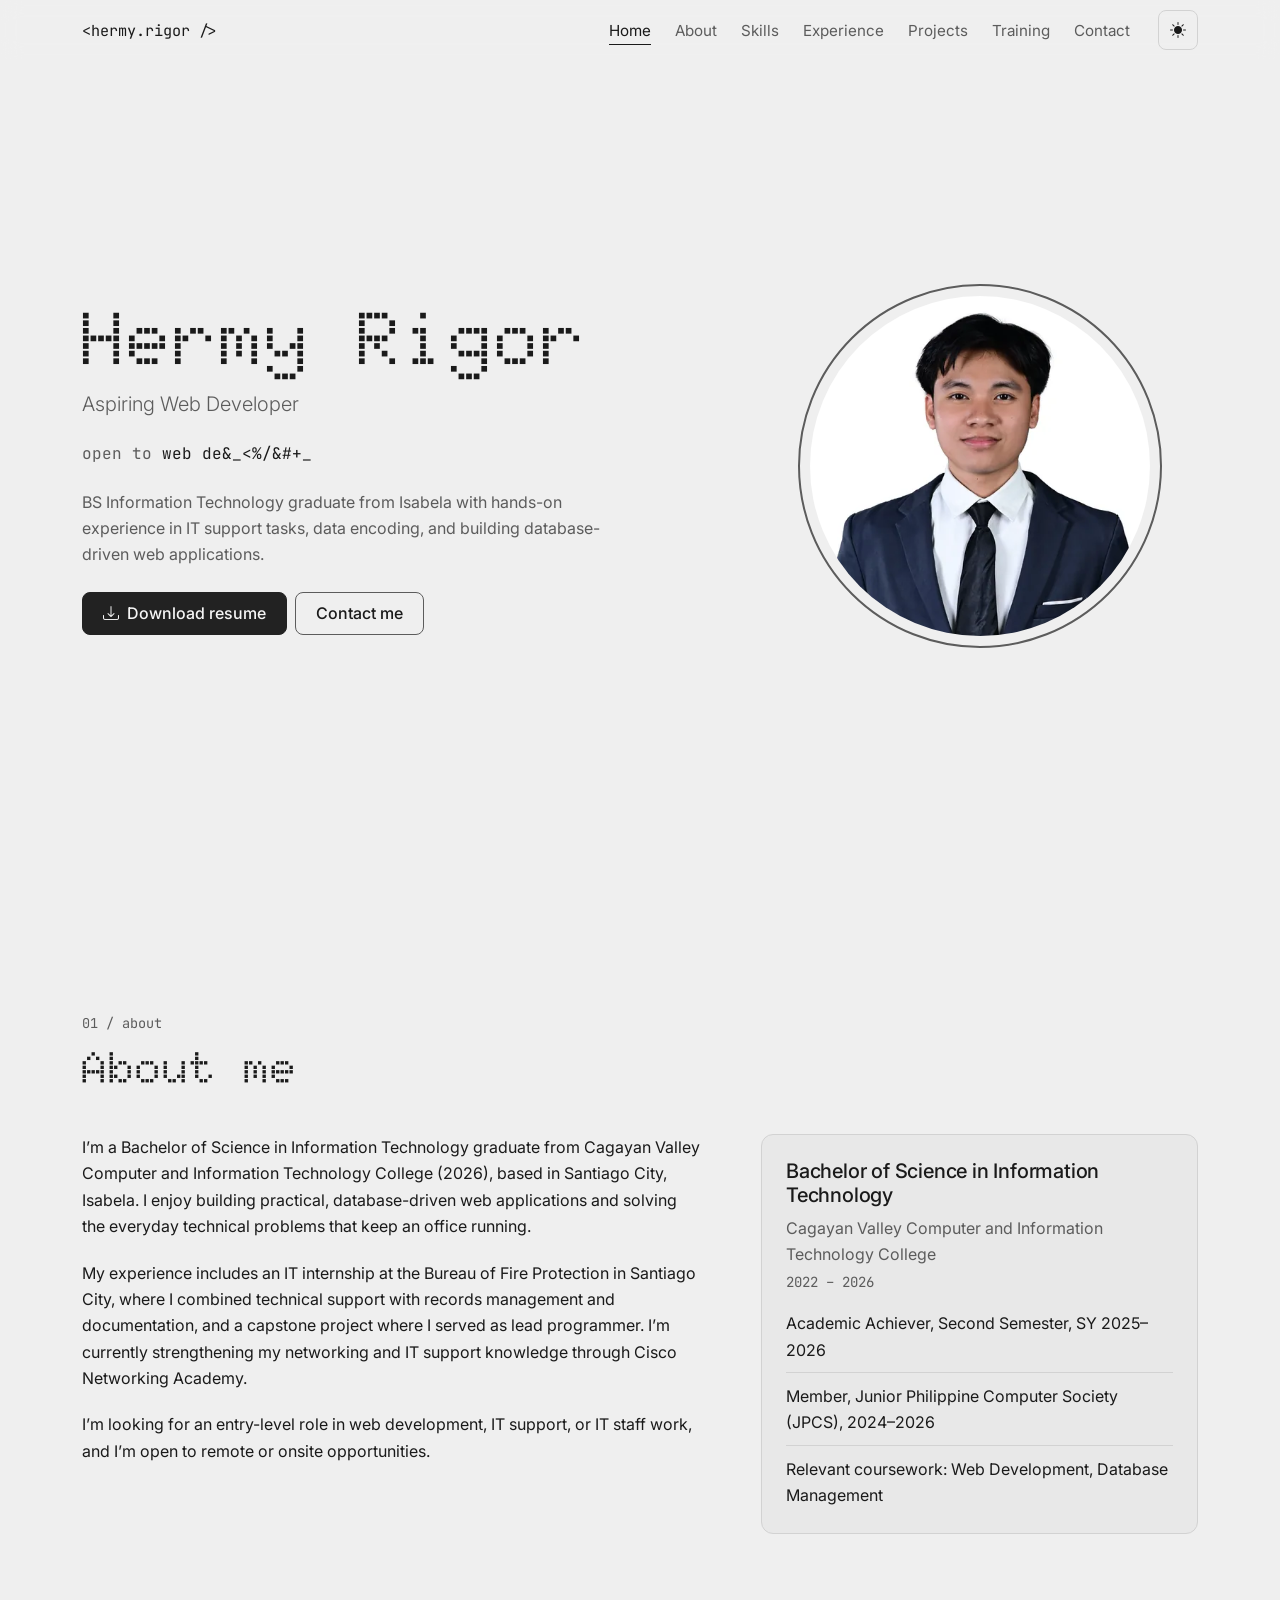
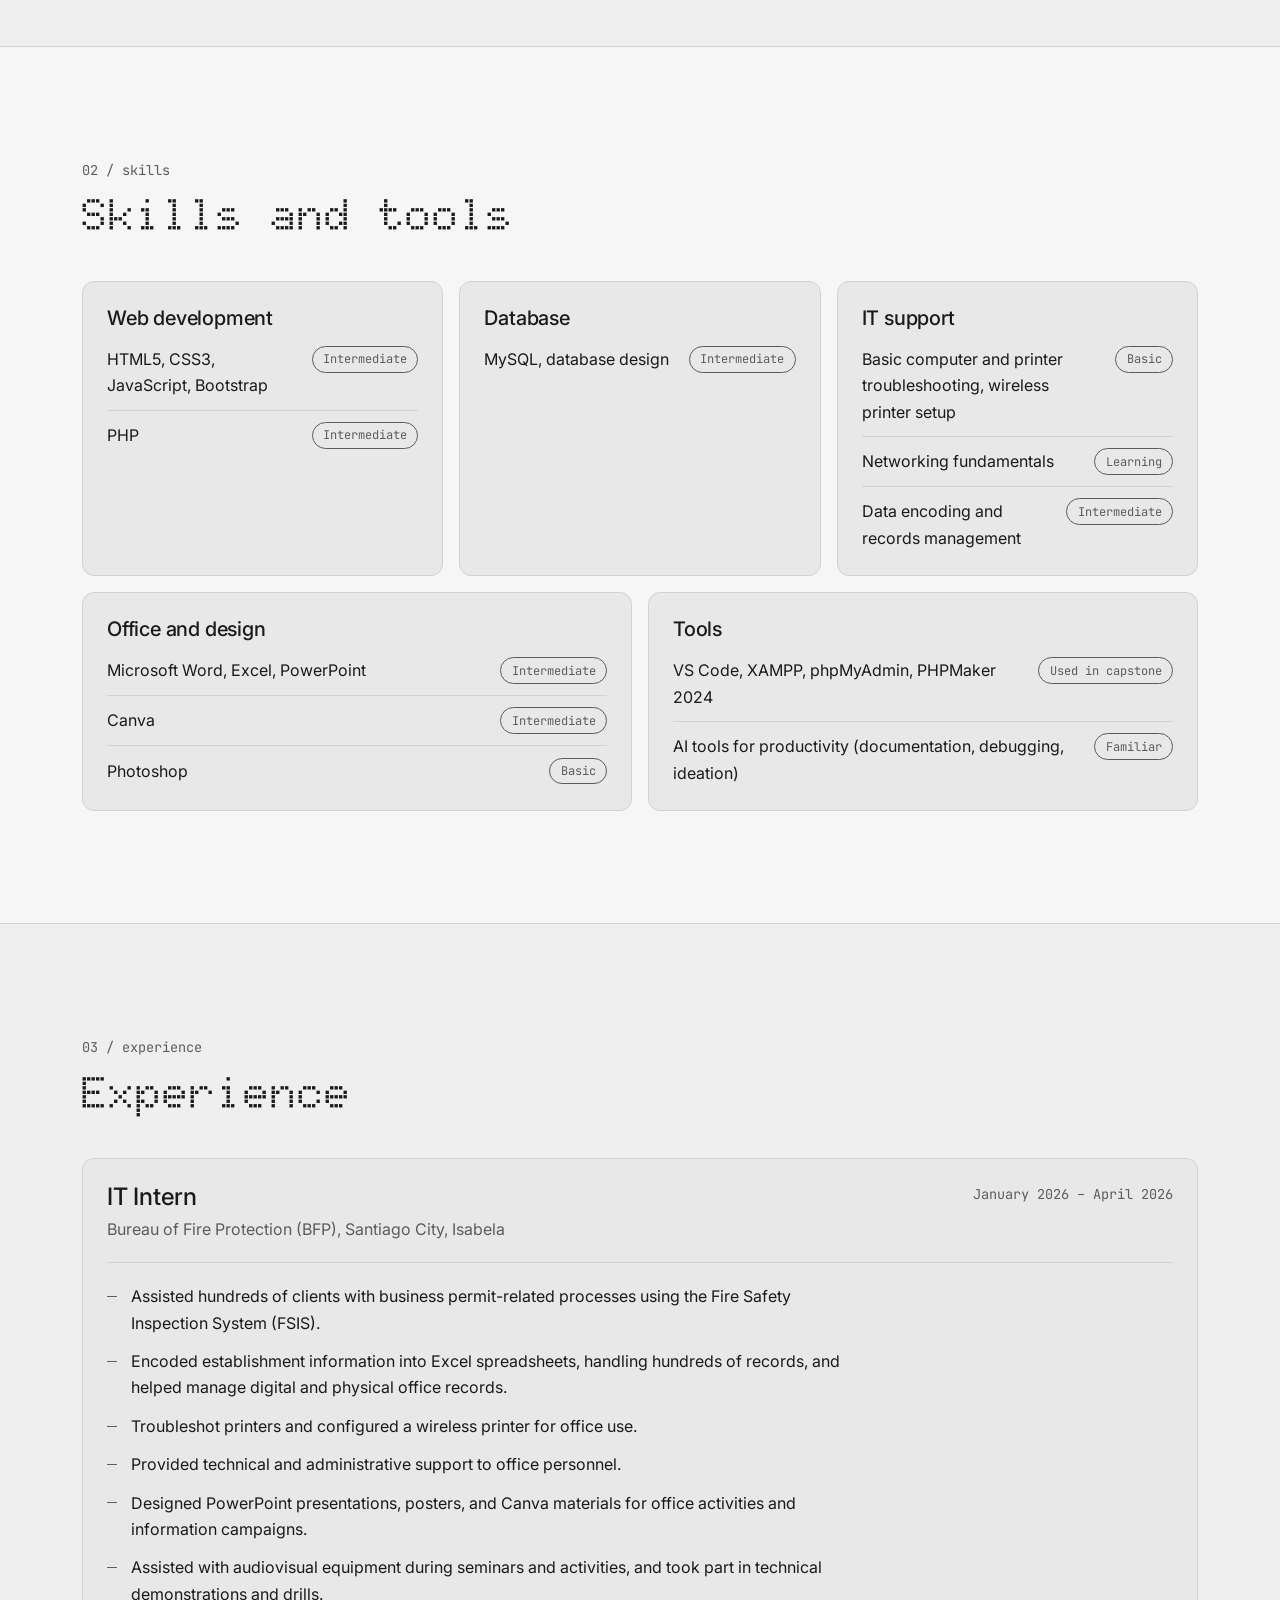
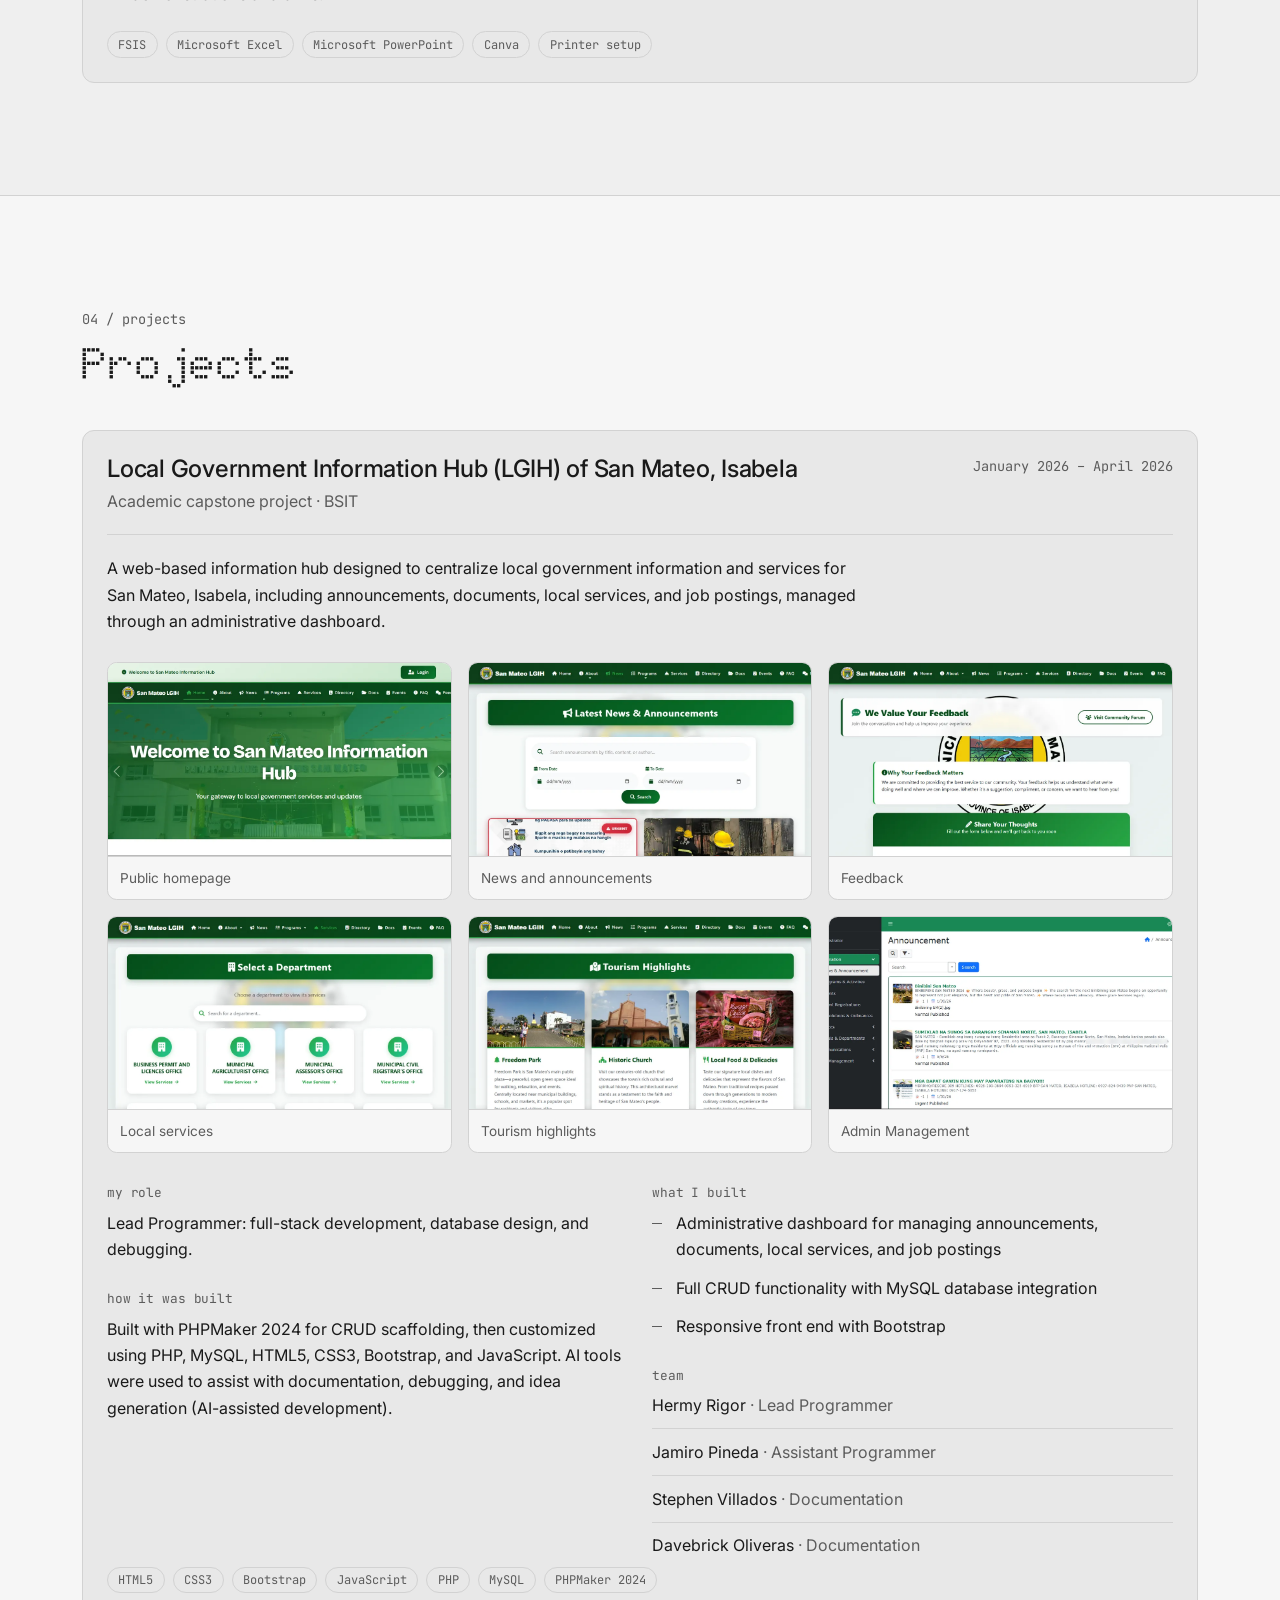
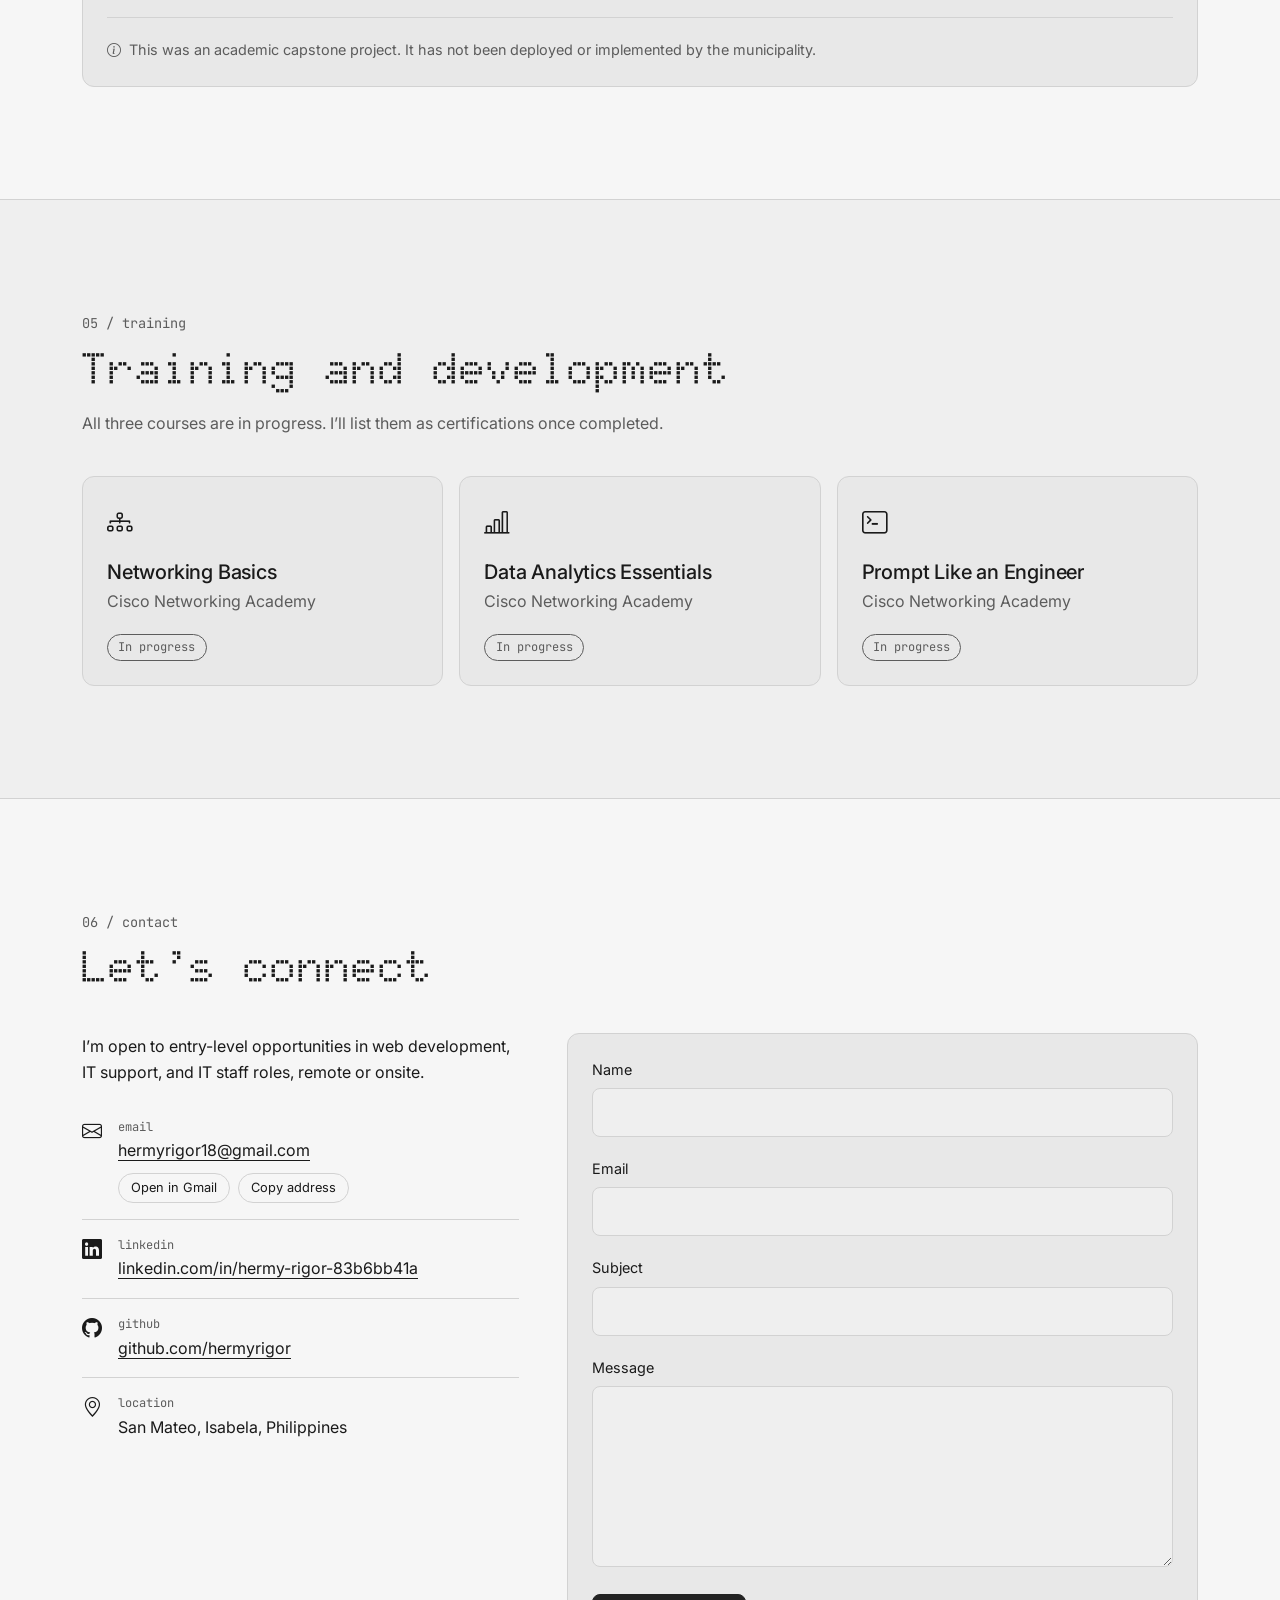
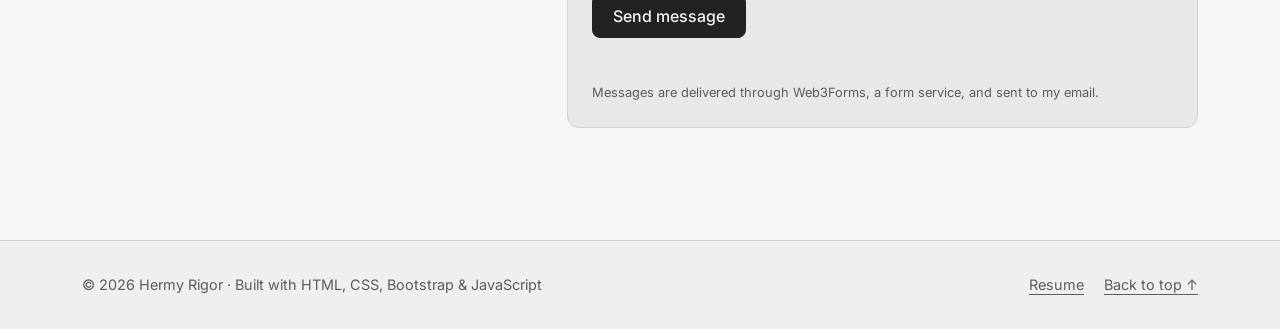
<file: index.html>
<!DOCTYPE html>
<html lang="en" data-bs-theme="dark">
<head>
  <meta charset="utf-8">
  <meta name="viewport" content="width=device-width, initial-scale=1">
  <title>Hermy Rigor | Aspiring Web Developer</title>
  <link rel="canonical" href="https://hermyrigor.github.io/">
  <meta property="og:type" content="website">
  <meta property="og:site_name" content="Hermy Rigor">
  <meta property="og:url" content="https://hermyrigor.github.io/">
  <meta property="og:title" content="Hermy Rigor | Aspiring Web Developer">
  <meta property="og:description" content="BS Information Technology graduate from San Mateo, Isabela, open to web development, IT support, and IT staff roles.">
  <meta property="og:image" content="https://hermyrigor.github.io/assets/images/og-image.jpg">
  <meta property="og:image:width" content="1200">
  <meta property="og:image:height" content="630">
  <meta property="og:image:alt" content="Hermy Rigor, Aspiring Web Developer, with a portrait and the text Web development, IT support, IT staff.">
  <meta name="twitter:card" content="summary_large_image">
  <meta name="twitter:image" content="https://hermyrigor.github.io/assets/images/og-image.jpg">
  <meta name="description" content="Portfolio of Hermy Rigor, BS Information Technology graduate from San Mateo, Isabela, open to web development, IT support, and IT staff roles.">
  <meta name="theme-color" content="#121212">
  <link rel="icon" href="assets/icons/favicon.svg" type="image/svg+xml">

  <!-- Set the theme before first paint to avoid a flash -->
  <script>
    (function () {
      try {
        var saved = localStorage.getItem('theme');
        var theme = saved || (window.matchMedia('(prefers-color-scheme: light)').matches ? 'light' : 'dark');
        document.documentElement.setAttribute('data-bs-theme', theme);
      } catch (e) {}
    })();
  </script>

  <!-- Fonts: Doto (name and headings), Inter (body), JetBrains Mono (small labels) -->
  <link rel="preconnect" href="https://fonts.googleapis.com">
  <link rel="preconnect" href="https://fonts.gstatic.com" crossorigin>
  <link href="https://fonts.googleapis.com/css2?family=Doto:wght@700&family=Inter:wght@400;500&family=JetBrains+Mono:wght@400&display=swap" rel="stylesheet">

  <!-- Bootstrap 5.3 and Bootstrap Icons -->
  <link href="https://cdn.jsdelivr.net/npm/bootstrap@5.3.3/dist/css/bootstrap.min.css" rel="stylesheet">
  <link href="https://cdn.jsdelivr.net/npm/bootstrap-icons@1.11.3/font/bootstrap-icons.min.css" rel="stylesheet">

  <!-- Our styles load last so they override Bootstrap -->
  <link rel="stylesheet" href="assets/css/style.css">
</head>
<body data-bs-spy="scroll" data-bs-target="#siteNav" data-bs-root-margin="0px 0px -40%" data-bs-smooth-scroll="false" tabindex="0">
  <div id="navSentinel" aria-hidden="true"></div>
  <a class="skip-link" href="#main">Skip to content</a>

  <!-- ================= NAVBAR ================= -->
  <nav class="navbar navbar-expand-lg site-nav fixed-top" id="siteNav" aria-label="Main navigation">
    <div class="container">
      <a class="navbar-brand logo" href="#home">&lt;hermy.rigor /&gt;</a>

      <div class="d-flex align-items-center gap-2 order-lg-3">
        <button type="button" class="theme-toggle" data-theme-toggle>
          <i class="bi bi-moon-fill icon-dark" aria-hidden="true"></i>
          <i class="bi bi-sun-fill icon-light" aria-hidden="true"></i>
        </button>
        <button class="navbar-toggler nav-burger" type="button" data-bs-toggle="offcanvas" data-bs-target="#navMenu" aria-controls="navMenu" aria-label="Open menu">
          <i class="bi bi-list" aria-hidden="true"></i>
        </button>
      </div>

      <div class="offcanvas offcanvas-end" tabindex="-1" id="navMenu">
        <div class="offcanvas-header">
          <p class="offcanvas-title h6 mono" id="navMenuLabel">Menu</p>
          <button type="button" class="btn-close" data-bs-dismiss="offcanvas" aria-label="Close menu"></button>
        </div>
        <div class="offcanvas-body">
          <ul class="navbar-nav ms-lg-auto me-lg-3">
            <li class="nav-item"><a class="nav-link" href="#home">Home</a></li>
            <li class="nav-item"><a class="nav-link" href="#about">About</a></li>
            <li class="nav-item"><a class="nav-link" href="#skills">Skills</a></li>
            <li class="nav-item"><a class="nav-link" href="#experience">Experience</a></li>
            <li class="nav-item"><a class="nav-link" href="#projects">Projects</a></li>
            <li class="nav-item"><a class="nav-link" href="#training">Training</a></li>
            <li class="nav-item"><a class="nav-link" href="#contact">Contact</a></li>
          </ul>
        </div>
      </div>
    </div>
  </nav>

  <main id="main">
    <!-- ===== HOME (temporary: replaced in Step 3) ===== -->
        <!-- ================= HOME ================= -->
    <section id="home" class="section hero">
      <div class="container">
        <div class="row align-items-center g-5">

          <div class="col-lg-5 order-1 order-lg-2 text-center">
            <img class="hero-photo"
                 src="assets/images/profile/hermy-rigor.webp"
                 srcset="assets/images/profile/hermy-rigor-480.webp 480w,
                         assets/images/profile/hermy-rigor.webp 800w"
                 sizes="(max-width: 548px) 62vw, 340px"
                 alt="Portrait of Hermy Rigor wearing a dark suit and black tie"
                 width="800" height="800" fetchpriority="high">
          </div>

          <div class="col-lg-7 order-2 order-lg-1">
            <h1 class="font-display display-name" aria-label="Hermy Rigor">
              <span data-decode="Hermy Rigor" aria-hidden="true">Hermy Rigor</span>
            </h1>
            <p class="lead hero-title">Aspiring Web Developer</p>
            <p class="mono open-line">
              <span class="text-muted-c">open to </span><span id="heroRole" aria-hidden="true">web development</span><span class="visually-hidden">web development, IT support, and IT staff roles</span>
            </p>
            <p class="hero-intro text-muted-c">
              BS Information Technology graduate from Isabela with hands-on experience in IT support tasks, data encoding, and building database-driven web applications.
            </p>
            <div class="d-flex flex-wrap gap-2 mt-4">
              <a href="assets/docs/Hermy_Rigor_Resume.pdf" class="btn btn-emph" download>
                <i class="bi bi-download me-2" aria-hidden="true"></i>Download resume
              </a>
              <a href="#contact" class="btn btn-ghost">Contact me</a>
            </div>
          </div>

        </div>
      </div>
    </section>

    <!-- ===== PLACEHOLDER SECTIONS (each is replaced in a later step) ===== -->
    <section id="about" class="section">
      <div class="container">
        <header class="section-head">
          <span class="section-label mono">01 / about</span>
          <h2 class="section-title font-display">About me</h2>
        </header>

        <div class="row g-5">
          <div class="col-lg-7 about-text">
            <p>I’m a Bachelor of Science in Information Technology graduate from Cagayan Valley Computer and Information Technology College (2026), based in Santiago City, Isabela. I enjoy building practical, database-driven web applications and solving the everyday technical problems that keep an office running.</p>
            <p>My experience includes an IT internship at the Bureau of Fire Protection in Santiago City, where I combined technical support with records management and documentation, and a capstone project where I served as lead programmer. I’m currently strengthening my networking and IT support knowledge through Cisco Networking Academy.</p>
            <p class="mb-0">I’m looking for an entry-level role in web development, IT support, or IT staff work, and I’m open to remote or onsite opportunities.</p>
          </div>

          <div class="col-lg-5">
            <article class="card-c">
              <h3 class="h5">Bachelor of Science in Information Technology</h3>
              <p class="text-muted-c mb-3">Cagayan Valley Computer and Information Technology College<br><span class="mono small">2022 – 2026</span></p>
              <ul class="plain-list">
                <li>Academic Achiever, Second Semester, SY 2025–2026</li>
                <li>Member, Junior Philippine Computer Society (JPCS), 2024–2026</li>
                <li>Relevant coursework: Web Development, Database Management</li>
              </ul>
            </article>
          </div>
        </div>
      </div>
    </section>
    <!-- ================= SKILLS ================= -->
    <section id="skills" class="section section-alt">
      <div class="container">
        <header class="section-head">
          <span class="section-label mono">02 / skills</span>
          <h2 class="section-title font-display">Skills and tools</h2>
        </header>

        <div class="row g-3">
          <div class="col-md-6 col-lg-4">
            <article class="card-c">
              <h3 class="h5 mb-3">Web development</h3>
              <ul class="skill-list">
                <li><span>HTML5, CSS3, JavaScript, Bootstrap</span><span class="level mono">Intermediate</span></li>
                <li><span>PHP</span><span class="level mono">Intermediate</span></li>
              </ul>
            </article>
          </div>

          <div class="col-md-6 col-lg-4">
            <article class="card-c">
              <h3 class="h5 mb-3">Database</h3>
              <ul class="skill-list">
                <li><span>MySQL, database design</span><span class="level mono">Intermediate</span></li>
              </ul>
            </article>
          </div>

          <div class="col-md-6 col-lg-4">
            <article class="card-c">
              <h3 class="h5 mb-3">IT support</h3>
              <ul class="skill-list">
                <li><span>Basic computer and printer troubleshooting, wireless printer setup</span><span class="level mono">Basic</span></li>
                <li><span>Networking fundamentals</span><span class="level mono">Learning</span></li>
                <li><span>Data encoding and records management</span><span class="level mono">Intermediate</span></li>
              </ul>
            </article>
          </div>

          <div class="col-md-6 col-lg-6">
            <article class="card-c">
              <h3 class="h5 mb-3">Office and design</h3>
              <ul class="skill-list">
                <li><span>Microsoft Word, Excel, PowerPoint</span><span class="level mono">Intermediate</span></li>
                <li><span>Canva</span><span class="level mono">Intermediate</span></li>
                <li><span>Photoshop</span><span class="level mono">Basic</span></li>
              </ul>
            </article>
          </div>

          <div class="col-md-12 col-lg-6">
            <article class="card-c">
              <h3 class="h5 mb-3">Tools</h3>
              <ul class="skill-list">
                <li><span>VS Code, XAMPP, phpMyAdmin, PHPMaker 2024</span><span class="level mono">Used in capstone</span></li>
                <li><span>AI tools for productivity (documentation, debugging, ideation)</span><span class="level mono">Familiar</span></li>
              </ul>
            </article>
          </div>
        </div>
      </div>
    </section>
        <!-- ================= EXPERIENCE ================= -->
    <section id="experience" class="section">
      <div class="container">
        <header class="section-head">
          <span class="section-label mono">03 / experience</span>
          <h2 class="section-title font-display">Experience</h2>
        </header>

        <article class="card-c exp-card">
          <div class="exp-head">
            <div>
              <h3 class="h4 mb-1">IT Intern</h3>
              <p class="text-muted-c mb-0">Bureau of Fire Protection (BFP), Santiago City, Isabela</p>
            </div>
            <span class="exp-date mono">January 2026 – April 2026</span>
          </div>

          <ul class="exp-list">
            <li>Assisted hundreds of clients with business permit-related processes using the Fire Safety Inspection System (FSIS).</li>
            <li>Encoded establishment information into Excel spreadsheets, handling hundreds of records, and helped manage digital and physical office records.</li>
            <li>Troubleshot printers and configured a wireless printer for office use.</li>
            <li>Provided technical and administrative support to office personnel.</li>
            <li>Designed PowerPoint presentations, posters, and Canva materials for office activities and information campaigns.</li>
            <li>Assisted with audiovisual equipment during seminars and activities, and took part in technical demonstrations and drills.</li>
          </ul>

          <ul class="tag-list" aria-label="Tools and systems used">
            <li>FSIS</li>
            <li>Microsoft Excel</li>
            <li>Microsoft PowerPoint</li>
            <li>Canva</li>
            <li>Printer setup</li>
          </ul>
        </article>
      </div>
    </section>
        <!-- ================= PROJECTS ================= -->
    <section id="projects" class="section section-alt">
      <div class="container">
        <header class="section-head">
          <span class="section-label mono">04 / projects</span>
          <h2 class="section-title font-display">Projects</h2>
        </header>

        <article class="card-c project-card">
          <div class="exp-head">
            <div>
              <h3 class="h4 mb-1">Local Government Information Hub (LGIH) of San Mateo, Isabela</h3>
              <p class="text-muted-c mb-0">Academic capstone project · BSIT</p>
            </div>
            <span class="exp-date mono">January 2026 – April 2026</span>
          </div>

          <p class="project-overview">A web-based information hub designed to centralize local government information and services for San Mateo, Isabela, including announcements, documents, local services, and job postings, managed through an administrative dashboard.</p>

          <!-- Screenshot gallery goes here in Step 6B -->

                    <ul class="gallery" aria-label="LGIH screenshots">
            <li>
              <button type="button" class="shot" data-gallery-index="0">
                <img src="assets/images/projects/lgih-1-home.webp" width="1200" height="605" loading="lazy"
                     alt="San Mateo LGIH public homepage with a banner reading Welcome to San Mateo Information Hub over a photo of the municipal building.">
                <span class="shot-cap">Public homepage</span>
              </button>
            </li>
            <li>
              <button type="button" class="shot" data-gallery-index="1">
                <img src="assets/images/projects/lgih-2-announcements.webp" width="1200" height="595" loading="lazy"
                     alt="Latest News and Announcements page with a search bar, date filters, and announcement cards, one marked urgent.">
                <span class="shot-cap">News and announcements</span>
              </button>
            </li>
            <li>
              <button type="button" class="shot" data-gallery-index="2">
                <img src="assets/images/projects/lgih-3-feedback.webp" width="1200" height="594" loading="lazy"
                     alt="Feedback page headed We Value Your Feedback, with a short note on why feedback matters and a Share Your Thoughts form below it.">
                <span class="shot-cap">Feedback</span>
              </button>
            </li>
            <li>
              <button type="button" class="shot" data-gallery-index="3">
                <img src="assets/images/projects/lgih-4-services.webp" width="1200" height="594" loading="lazy"
                     alt="Select a Department page with a search bar and department cards such as the Business Permit and Licences Office.">
                <span class="shot-cap">Local services</span>
              </button>
            </li>
            <li>
              <button type="button" class="shot" data-gallery-index="4">
                <img src="assets/images/projects/lgih-5-tourism.webp" width="1200" height="592" loading="lazy"
                     alt="Tourism Highlights page with cards for Freedom Park, the Historic Church, and Local Food and Delicacies.">
                <span class="shot-cap">Tourism highlights</span>
              </button>
            </li>
            <li>
              <button type="button" class="shot" data-gallery-index="5">
                <img src="assets/images/projects/lgih-6-admin.webp" width="1200" height="609" loading="lazy"
                     alt="Administrator dashboard showing the announcement list with search, filter, view, edit, and delete controls beside a sidebar menu.">
                <span class="shot-cap">Admin Management</span>
              </button>
            </li>
          </ul>

          <div class="row g-4">
            <div class="col-md-6">
              <div class="project-block">
                <h4 class="project-h mono">my role</h4>
                <p class="mb-0">Lead Programmer: full-stack development, database design, and debugging.</p>
              </div>
              <div class="project-block">
                <h4 class="project-h mono">how it was built</h4>
                <p class="mb-0">Built with PHPMaker 2024 for CRUD scaffolding, then customized using PHP, MySQL, HTML5, CSS3, Bootstrap, and JavaScript. AI tools were used to assist with documentation, debugging, and idea generation (AI-assisted development).</p>
              </div>
            </div>

            <div class="col-md-6">
              <div class="project-block">
                <h4 class="project-h mono">what I built</h4>
                <ul class="exp-list">
                  <li>Administrative dashboard for managing announcements, documents, local services, and job postings</li>
                  <li>Full CRUD functionality with MySQL database integration</li>
                  <li>Responsive front end with Bootstrap</li>
                </ul>
              </div>
              <div class="project-block">
                <h4 class="project-h mono">team</h4>
                <ul class="plain-list">
                  <li>Hermy Rigor <span class="text-muted-c">· Lead Programmer</span></li>
                  <li>Jamiro Pineda <span class="text-muted-c">· Assistant Programmer</span></li>
                  <li>Stephen Villados <span class="text-muted-c">· Documentation</span></li>
                  <li>Davebrick Oliveras <span class="text-muted-c">· Documentation</span></li>
                </ul>
              </div>
            </div>
          </div>

          <ul class="tag-list" aria-label="Technologies used">
            <li>HTML5</li>
            <li>CSS3</li>
            <li>Bootstrap</li>
            <li>JavaScript</li>
            <li>PHP</li>
            <li>MySQL</li>
            <li>PHPMaker 2024</li>
          </ul>

          <p class="project-note">
            <i class="bi bi-info-circle me-2" aria-hidden="true"></i>This was an academic capstone project. It has not been deployed or implemented by the municipality.
          </p>
        </article>
      </div>
    </section>
        <!-- ================= TRAINING ================= -->
    <section id="training" class="section">
      <div class="container">
        <header class="section-head">
          <span class="section-label mono">05 / training</span>
          <h2 class="section-title font-display">Training and development</h2>
          <p class="text-muted-c mt-3 mb-0">All three courses are in progress. I’ll list them as certifications once completed.</p>
        </header>

        <div class="row g-3">
          <div class="col-md-4">
            <article class="card-c training-card">
              <i class="bi bi-diagram-3 training-icon" aria-hidden="true"></i>
              <h3 class="h5 mb-1">Networking Basics</h3>
              <p class="text-muted-c mb-0">Cisco Networking Academy</p>
              <span class="level mono">In progress</span>
            </article>
          </div>
          <div class="col-md-4">
            <article class="card-c training-card">
              <i class="bi bi-bar-chart-line training-icon" aria-hidden="true"></i>
              <h3 class="h5 mb-1">Data Analytics Essentials</h3>
              <p class="text-muted-c mb-0">Cisco Networking Academy</p>
              <span class="level mono">In progress</span>
            </article>
          </div>
          <div class="col-md-4">
            <article class="card-c training-card">
              <i class="bi bi-terminal training-icon" aria-hidden="true"></i>
              <h3 class="h5 mb-1">Prompt Like an Engineer</h3>
              <p class="text-muted-c mb-0">Cisco Networking Academy</p>
              <span class="level mono">In progress</span>
            </article>
          </div>
        </div>
      </div>
    </section>

    <!-- ================= CONTACT ================= -->
    <section id="contact" class="section section-alt">
      <div class="container">
        <header class="section-head">
          <span class="section-label mono">06 / contact</span>
          <h2 class="section-title font-display">Let’s connect</h2>
        </header>

        <div class="row g-5">
          <div class="col-lg-5">
            <p class="contact-intro">I’m open to entry-level opportunities in web development, IT support, and IT staff roles, remote or onsite.</p>

            <ul class="contact-list">
              <li>
                <i class="bi bi-envelope" aria-hidden="true"></i>
                <div>
                  <span class="contact-label mono">email</span>
                  <a href="mailto:hermyrigor18@gmail.com">hermyrigor18@gmail.com</a>
                  <div class="email-actions">
                    <a class="mini-btn" href="https://mail.google.com/mail/?view=cm&amp;fs=1&amp;to=hermyrigor18@gmail.com&amp;su=Hello%20Hermy" target="_blank" rel="noopener noreferrer">Open in Gmail</a>
                    <button type="button" class="mini-btn" id="copyEmail" data-email="hermyrigor18@gmail.com">Copy address</button>
                    <span class="copy-status" id="copyStatus" role="status" aria-live="polite"></span>
                  </div>
                </div>
              </li>
              <li>
                <i class="bi bi-linkedin" aria-hidden="true"></i>
                <div>
                  <span class="contact-label mono">linkedin</span>
                  <a href="https://www.linkedin.com/in/hermy-rigor-83b6bb41a" target="_blank" rel="noopener noreferrer">linkedin.com/in/hermy-rigor-83b6bb41a</a>
                </div>
              </li>
              <li>
                <i class="bi bi-github" aria-hidden="true"></i>
                <div>
                  <span class="contact-label mono">github</span>
                  <a href="https://github.com/hermyrigor" target="_blank" rel="noopener noreferrer">github.com/hermyrigor</a>
                </div>
              </li>
              <li>
                <i class="bi bi-geo-alt" aria-hidden="true"></i>
                <div>
                  <span class="contact-label mono">location</span>
                  <span>San Mateo, Isabela, Philippines</span>
                </div>
              </li>
            </ul>
          </div>

          <div class="col-lg-7">
            <div class="card-c contact-card">
              <form id="contactForm" novalidate>
              <input type="hidden" name="access_key" value="83e0bc4c-beeb-4c55-9d07-e9764934a31f">
                <div class="field">
                  <label for="cfName">Name</label>
                  <input id="cfName" name="name" type="text" autocomplete="name" maxlength="80" required aria-describedby="cfNameErr">
                  <p class="field-error" id="cfNameErr" hidden></p>
                </div>
                <div class="field">
                  <label for="cfEmail">Email</label>
                  <input id="cfEmail" name="email" type="email" autocomplete="email" maxlength="254" required aria-describedby="cfEmailErr">
                  <p class="field-error" id="cfEmailErr" hidden></p>
                </div>
                <div class="field">
                  <label for="cfSubject">Subject</label>
                  <input id="cfSubject" name="subject" type="text" maxlength="120" required aria-describedby="cfSubjectErr">
                  <p class="field-error" id="cfSubjectErr" hidden></p>
                </div>
                <div class="field">
                  <label for="cfMessage">Message</label>
                  <textarea id="cfMessage" name="message" rows="6" maxlength="2000" required aria-describedby="cfMessageErr"></textarea>
                  <p class="field-error" id="cfMessageErr" hidden></p>
                </div>

                <!-- Spam trap: real visitors never see or fill this -->
                <div class="hp" aria-hidden="true">
                  <label>Leave this field empty <input type="text" name="company_website" tabindex="-1" autocomplete="off"></label>
                </div>

                <button type="submit" class="btn btn-emph">Send message</button>
                <p class="form-status" id="cfStatus" role="status" aria-live="polite"></p>
                <p class="form-note">Messages are delivered through Web3Forms, a form service, and sent to my email.</p>
                <noscript><p class="form-note">The contact form needs JavaScript. Please email me at hermyrigor18@gmail.com instead.</p></noscript>
              </form>
            </div>
          </div>
        </div>
      </div>
    </section>
  </main>
  <footer class="site-footer">
    <div class="container footer-inner">
      <p class="mb-0 text-muted-c">© 2026 Hermy Rigor · Built with HTML, CSS, Bootstrap &amp; JavaScript</p>
      <p class="mb-0 footer-links">
        <a href="assets/docs/Hermy_Rigor_Resume.pdf" download>Resume</a>
        <a href="#home">Back to top ↑</a>
      </p>
    </div>
  </footer>

    <!-- Screenshot viewer -->
  <div class="modal fade" id="galleryModal" tabindex="-1" role="dialog" aria-labelledby="galleryTitle" aria-hidden="true">
    <div class="modal-dialog modal-dialog-centered modal-xl">
      <div class="modal-content">
        <div class="modal-header">
          <p class="modal-title h6 mono mb-0" id="galleryTitle">Screenshot <span id="galleryCount"></span></p>
          <button type="button" class="btn-close" data-bs-dismiss="modal" aria-label="Close"></button>
        </div>
        <div class="modal-body">
          <img id="galleryImg" src="[data-uri]" alt="">
          <p id="galleryCaption" class="gallery-caption mb-0"></p>
        </div>
        <div class="modal-footer">
          <button type="button" class="btn btn-ghost" id="galleryPrev"><i class="bi bi-arrow-left me-2" aria-hidden="true"></i>Previous</button>
          <button type="button" class="btn btn-ghost" id="galleryNext">Next<i class="bi bi-arrow-right ms-2" aria-hidden="true"></i></button>
        </div>
      </div>
    </div>
  </div>

  <script src="https://cdn.jsdelivr.net/npm/bootstrap@5.3.3/dist/js/bootstrap.bundle.min.js"></script>
  <script src="assets/js/main.js"></script>
</body>
</html>
</file>
<file: assets/css/style.css>
/* =========================================================
   Hermy Rigor Portfolio: base styles
   ========================================================= */

/* ---------- Fonts and spacing ---------- */
:root {
  --font-sans: 'Inter', system-ui, -apple-system, 'Segoe UI', Roboto, Arial, sans-serif;
  --font-display: 'Doto', 'JetBrains Mono', ui-monospace, monospace;
  --font-mono: 'JetBrains Mono', ui-monospace, SFMono-Regular, Menlo, Consolas, monospace;
  --section-space: clamp(4rem, 9vw, 7rem);
}

/* ---------- Color palette (dark is the default) ---------- */
[data-bs-theme="dark"] {
  --c-bg: #121212;
  --c-surface: #181818;
  --c-card: #1E1E1E;
  --c-border: #2E2E2E;
  --c-muted: #9A9A9A;
  --c-text: #E8E8E8;
  --c-emph: #EDEDED;
  --c-on-emph: #121212;
}
[data-bs-theme="light"] {
  --c-bg: #EFEFEF;
  --c-surface: #F6F6F6;
  --c-card: #E8E8E8;
  --c-border: #D2D2D2;
  --c-muted: #5C5C5C;
  --c-text: #1A1A1A;
  --c-emph: #222222;
  --c-on-emph: #F6F6F6;
}

/* Point Bootstrap's own variables at our palette */
[data-bs-theme="dark"],
[data-bs-theme="light"] {
  --bs-body-bg: var(--c-bg);
  --bs-body-color: var(--c-text);
  --bs-body-font-family: var(--font-sans);
  --bs-border-color: var(--c-border);
  --bs-secondary-color: var(--c-muted);
}

/* ---------- Base ---------- */
html {
  scroll-behavior: smooth;
  scroll-padding-top: 5rem; /* leaves room for the fixed navbar */
}
body {
  background: var(--c-bg);
  color: var(--c-text);
  font-family: var(--font-sans);
  line-height: 1.65;
}
h1, h2, h3, h4, h5, h6 { font-weight: 500; letter-spacing: -0.01em; }
a { color: var(--c-text); text-underline-offset: 0.25em; }
a:hover { color: var(--c-muted); }
::selection { background: var(--c-emph); color: var(--c-on-emph); }

.font-display { font-family: var(--font-display); font-weight: 700; letter-spacing: 0; }
.mono { font-family: var(--font-mono); }
.text-muted-c { color: var(--c-muted) !important; }
.display-name { font-size: clamp(2.6rem, 9vw, 4.75rem); line-height: 1.1; margin-bottom: 0.5rem; }

.section { padding-block: var(--section-space); }

/* ---------- Buttons ---------- */
.btn-emph,
.btn-ghost {
  font-weight: 500;
  padding: 0.55rem 1.25rem;
  border-radius: 0.5rem;
  transition: opacity 0.2s, border-color 0.2s;
}
.btn-emph { background: var(--c-emph); color: var(--c-on-emph); border: 1px solid var(--c-emph); }
.btn-emph:hover { background: var(--c-emph); color: var(--c-on-emph); opacity: 0.85; }
.btn-ghost { background: transparent; color: var(--c-text); border: 1px solid var(--c-muted); }
.btn-ghost:hover { background: transparent; color: var(--c-text); border-color: var(--c-text); }

/* ---------- Cards ---------- */
.card-c {
  background: var(--c-card);
  border: 1px solid var(--c-border);
  border-radius: 0.75rem;
  padding: 1.5rem;
  height: 100%;
  transition: border-color 0.2s, transform 0.2s;
}
.card-c:hover { border-color: var(--c-muted); transform: translateY(-3px); }

/* ---------- Theme toggle ---------- */
.theme-toggle {
  background: transparent;
  color: var(--c-text);
  border: 1px solid var(--c-border);
  border-radius: 0.5rem;
  width: 2.5rem;
  height: 2.5rem;
  display: inline-flex;
  align-items: center;
  justify-content: center;
  cursor: pointer;
  transition: border-color 0.2s;
}
.theme-toggle:hover { border-color: var(--c-muted); }
[data-bs-theme="dark"] .icon-light,
[data-bs-theme="light"] .icon-dark { display: none; }

/* ---------- Accessibility ---------- */
:focus-visible { outline: 2px solid var(--c-text); outline-offset: 3px; }
.skip-link {
  position: absolute;
  left: 1rem;
  top: -4rem;
  z-index: 2000;
  background: var(--c-emph);
  color: var(--c-on-emph);
  padding: 0.6rem 1rem;
  border-radius: 0.5rem;
}
.skip-link:focus { top: 1rem; color: var(--c-on-emph); }

@media (prefers-reduced-motion: reduce) {
  html { scroll-behavior: auto; }
  *, *::before, *::after { transition: none !important; animation: none !important; }
}


/* =========================================================
   NAVBAR
   ========================================================= */
.site-nav {
  border-bottom: 1px solid transparent;
  padding-block: 0.6rem;
  transition: border-color 0.2s;
}
/* The blurred background lives on its own layer so it doesn't trap the mobile menu */
.site-nav::before {
  content: "";
  position: absolute;
  inset: 0;
  z-index: -1;
  background: var(--c-bg);
  background: color-mix(in srgb, var(--c-bg) 88%, transparent);
  -webkit-backdrop-filter: blur(10px);
  backdrop-filter: blur(10px);
}
.site-nav.scrolled { border-bottom-color: var(--c-border); }

.site-nav .logo {
  font-family: var(--font-mono);
  font-size: 0.95rem;
  color: var(--c-text);
}
.site-nav .logo:hover { color: var(--c-muted); }

.site-nav .navbar-nav .nav-link {
  color: var(--c-muted);
  font-size: 0.95rem;
  padding: 0.5rem 0.75rem;
  transition: color 0.2s;
}
.site-nav .navbar-nav .nav-link:hover,
.site-nav .navbar-nav .nav-link.active { color: var(--c-text); }
.site-nav .navbar-nav .nav-link.active {
  text-decoration: underline;
  text-decoration-thickness: 1px;
  text-underline-offset: 0.55em;
}

/* Hamburger button */
.nav-burger {
  width: 2.5rem;
  height: 2.5rem;
  padding: 0;
  display: inline-flex;
  align-items: center;
  justify-content: center;
  color: var(--c-text);
  border: 1px solid var(--c-border);
  border-radius: 0.5rem;
  font-size: 1.5rem;
}
.nav-burger:focus { box-shadow: none; }

/* Slide-in menu (phones and tablets) */
.offcanvas {
  --bs-offcanvas-bg: var(--c-surface);
  --bs-offcanvas-color: var(--c-text);
  --bs-offcanvas-border-color: var(--c-border);
}
@media (max-width: 991.98px) {
  .offcanvas .nav-link {
    font-size: 1.1rem;
    padding: 0.85rem 0;
    border-bottom: 1px solid var(--c-border);
  }
  .site-nav .offcanvas .navbar-nav .nav-link { color: var(--c-text); }
  .site-nav .navbar-nav .nav-link.active {
    text-decoration: none;
    font-weight: 500;
  }
}

/* =========================================================
   HERO
   ========================================================= */
.hero {
  min-height: 100vh;
  min-height: 100svh;
  display: flex;
  align-items: center;
  padding-top: calc(var(--section-space) + 2rem);
}

.hero .container { width: 100%; }

.hero-photo {
  width: clamp(180px, 62vw, 340px);
  height: auto;
  aspect-ratio: 1 / 1;
  object-fit: cover;
  border-radius: 50%;
  background: #FFFFFF; /* the photo has a white background */
  outline: 2px solid var(--c-muted);
  outline-offset: 10px;
}
.hero-title { color: var(--c-muted); margin-bottom: 1.25rem; }
.open-line { font-size: 1rem; margin-bottom: 1.25rem; min-height: 1.7em; }
.hero-intro { max-width: 52ch; margin-bottom: 0; }


/* =========================================================
   SECTION HEADERS (reused by every section)
   ========================================================= */
.section-head { margin-bottom: 2.5rem; }
.section-label {
  display: block;
  font-size: 0.85rem;
  color: var(--c-muted);
  margin-bottom: 0.5rem;
}
.section-title {
  font-size: clamp(1.9rem, 5vw, 2.8rem);
  line-height: 1.15;
  margin: 0;
}
.section-alt {
  background: var(--c-surface);
  border-block: 1px solid var(--c-border);
}

/* =========================================================
   ABOUT
   ========================================================= */
.about-text p { max-width: 62ch; margin-bottom: 1.25rem; }
.plain-list,
.skill-list { list-style: none; padding: 0; margin: 0; }
.plain-list li { padding: 0.6rem 0; border-top: 1px solid var(--c-border); }
.plain-list li:first-child { border-top: 0; padding-top: 0; }
.plain-list li:last-child { padding-bottom: 0; }

/* =========================================================
   SKILLS
   ========================================================= */
.skill-list li {
  display: flex;
  justify-content: space-between;
  align-items: flex-start;
  gap: 1rem;
  padding: 0.7rem 0;
  border-top: 1px solid var(--c-border);
}
.skill-list li:first-child { border-top: 0; padding-top: 0; }
.skill-list li:last-child { padding-bottom: 0; }
.level {
  flex-shrink: 0;
  font-size: 0.75rem;
  line-height: 1;
  padding: 0.4rem 0.65rem;
  border: 1px solid var(--c-muted);
  border-radius: 999px;
  color: var(--c-muted);
  white-space: nowrap;
}


/* =========================================================
   EXPERIENCE
   ========================================================= */
.exp-card:hover { transform: none; }

.exp-head {
  display: flex;
  justify-content: space-between;
  align-items: flex-start;
  flex-wrap: wrap;
  gap: 0.75rem 1.5rem;
  padding-bottom: 1.25rem;
  margin-bottom: 1.25rem;
  border-bottom: 1px solid var(--c-border);
}
.exp-date {
  font-size: 0.85rem;
  color: var(--c-muted);
  white-space: nowrap;
}

.exp-list { list-style: none; padding: 0; margin: 0 0 1.5rem; }
.exp-list li {
  position: relative;
  padding-left: 1.5rem;
  margin-bottom: 0.75rem;
  max-width: 75ch;
}
.exp-list li:last-child { margin-bottom: 0; }
.exp-list li::before {
  content: "";
  position: absolute;
  left: 0;
  top: 0.8em;
  width: 0.6rem;
  height: 1px;
  background: var(--c-muted);
}

.tag-list {
  list-style: none;
  padding: 0;
  margin: 0;
  display: flex;
  flex-wrap: wrap;
  gap: 0.5rem;
}
.tag-list li {
  font-family: var(--font-mono);
  font-size: 0.75rem;
  line-height: 1;
  padding: 0.4rem 0.65rem;
  border: 1px solid var(--c-border);
  border-radius: 999px;
  color: var(--c-muted);
}


/* =========================================================
   PROJECTS
   ========================================================= */
.project-card:hover { transform: none; }

.project-overview { max-width: 75ch; margin-bottom: 1.75rem; }

.project-block { margin-bottom: 1.75rem; }
.project-block:last-child { margin-bottom: 0; }
.project-block .exp-list { margin-bottom: 0; }

.project-h {
  font-size: 0.8rem;
  font-weight: 400;
  color: var(--c-muted);
  margin-bottom: 0.6rem;
}

.project-card .tag-list { margin-top: 0.5rem; }

.project-note {
  margin: 1.5rem 0 0;
  padding-top: 1.25rem;
  border-top: 1px solid var(--c-border);
  font-size: 0.9rem;
  color: var(--c-muted);
}

/* =========================================================
   TRAINING
   ========================================================= */
.training-icon { display: block; font-size: 1.6rem; margin-bottom: 1rem; }
.training-card .level { display: inline-block; margin-top: 1.25rem; }

/* =========================================================
   CONTACT
   ========================================================= */
.contact-card:hover { transform: none; }
.contact-intro { max-width: 46ch; margin-bottom: 2rem; }

.contact-list { list-style: none; padding: 0; margin: 0; }
.contact-list li {
  display: flex;
  gap: 1rem;
  align-items: flex-start;
  padding: 1rem 0;
  border-top: 1px solid var(--c-border);
}
.contact-list li:first-child { border-top: 0; padding-top: 0; }
.contact-list .bi { font-size: 1.25rem; line-height: 1.4; }
.contact-list > li > div { min-width: 0; }
.contact-list a { overflow-wrap: anywhere; }
.contact-label { display: block; font-size: 0.75rem; color: var(--c-muted); }

/* Form */
.field { margin-bottom: 1.25rem; }
.field label { display: block; font-size: 0.9rem; margin-bottom: 0.4rem; }
.field input,
.field textarea {
  width: 100%;
  background: var(--c-bg);
  color: var(--c-text);
  border: 1px solid var(--c-border);
  border-radius: 0.5rem;
  padding: 0.65rem 0.85rem;
  font: inherit;
  transition: border-color 0.2s;
}
.field textarea { min-height: 9rem; resize: vertical; }
.field input:hover,
.field textarea:hover { border-color: var(--c-muted); }
.field input:focus,
.field textarea:focus { border-color: var(--c-text); }
.field [aria-invalid="true"] { border-color: var(--c-text); box-shadow: 0 0 0 1px var(--c-text); }

.field-error { margin: 0.4rem 0 0; font-size: 0.85rem; }
.field-error::before { content: "Error: "; font-weight: 500; }

.form-status { margin: 1rem 0 0; font-size: 0.9rem; color: var(--c-muted); min-height: 1.4em; }

/* Spam trap: hidden from sight but not display:none, so simple bots still fill it */
.hp { position: absolute; left: -9999px; width: 1px; height: 1px; overflow: hidden; }

/* Email alternatives */
.email-actions {
  display: flex;
  flex-wrap: wrap;
  align-items: center;
  gap: 0.5rem;
  margin-top: 0.6rem;
}
.mini-btn {
  font: inherit;
  font-size: 0.8rem;
  line-height: 1;
  padding: 0.45rem 0.75rem;
  border: 1px solid var(--c-border);
  border-radius: 999px;
  background: transparent;
  color: var(--c-text);
  text-decoration: none;
  cursor: pointer;
  transition: border-color 0.2s;
}
.mini-btn:hover { border-color: var(--c-muted); color: var(--c-text); }
.copy-status { font-size: 0.8rem; color: var(--c-muted); }


/* =========================================================
   FOOTER
   ========================================================= */
.site-footer { padding-block: 2rem; font-size: 0.9rem; }
.footer-inner {
  display: flex;
  flex-wrap: wrap;
  justify-content: space-between;
  align-items: center;
  gap: 0.75rem 1.5rem;
}
.footer-links { display: flex; gap: 1.25rem; }
.footer-links a { color: var(--c-muted); }
.footer-links a:hover { color: var(--c-text); }

/* =========================================================
   SCROLL FADE-IN
   ========================================================= */
.will-reveal {
  opacity: 0;
  transform: translateY(16px);
  transition: opacity 0.4s ease, transform 0.4s ease;
}
.will-reveal.is-visible { opacity: 1; transform: none; }


/* =========================================================
   PROJECT GALLERY
   ========================================================= */
.gallery {
  list-style: none;
  padding: 0;
  margin: 0 0 2rem;
  display: grid;
  grid-template-columns: repeat(2, minmax(0, 1fr));
  gap: 0.75rem;
}
@media (min-width: 768px) {
  .gallery { grid-template-columns: repeat(3, minmax(0, 1fr)); gap: 1rem; }
}

.shot {
  display: block;
  width: 100%;
  padding: 0;
  margin: 0;
  background: var(--c-surface);
  color: var(--c-text);
  border: 1px solid var(--c-border);
  border-radius: 0.6rem;
  overflow: hidden;
  text-align: left;
  cursor: zoom-in;
  transition: border-color 0.2s;
}
.shot:hover { border-color: var(--c-muted); }
.shot img {
  display: block;
  width: 100%;
  height: auto;
  aspect-ratio: 16 / 9;
  object-fit: cover;
  object-position: top;
}
.shot-cap {
  display: block;
  padding: 0.6rem 0.75rem;
  font-size: 0.85rem;
  color: var(--c-muted);
  border-top: 1px solid var(--c-border);
}

/* Viewer */
.modal {
  --bs-modal-bg: var(--c-surface);
  --bs-modal-color: var(--c-text);
  --bs-modal-border-color: var(--c-border);
  --bs-modal-header-border-color: var(--c-border);
  --bs-modal-footer-border-color: var(--c-border);
}
#galleryImg {
  display: block;
  width: 100%;
  height: auto;
  max-height: 68vh;
  object-fit: contain;
  border: 1px solid var(--c-border);
  border-radius: 0.5rem;
  background: var(--c-bg);
}
.gallery-caption { margin-top: 0.9rem; color: var(--c-muted); }
.modal-footer { justify-content: space-between; }


/* Contact form: sending state and privacy note */
.btn-emph:disabled { opacity: 0.6; cursor: not-allowed; }
.form-note { margin: 0.5rem 0 0; font-size: 0.8rem; color: var(--c-muted); }


/* 404 page */
.notfound { min-height: 100vh; display: flex; align-items: center; }


/* Invisible marker at the top of the page. The navbar border appears once it scrolls out of view. */
#navSentinel {
  position: absolute;
  top: 0;
  left: 0;
  width: 1px;
  height: 10px;
  pointer-events: none;
}
</file>
